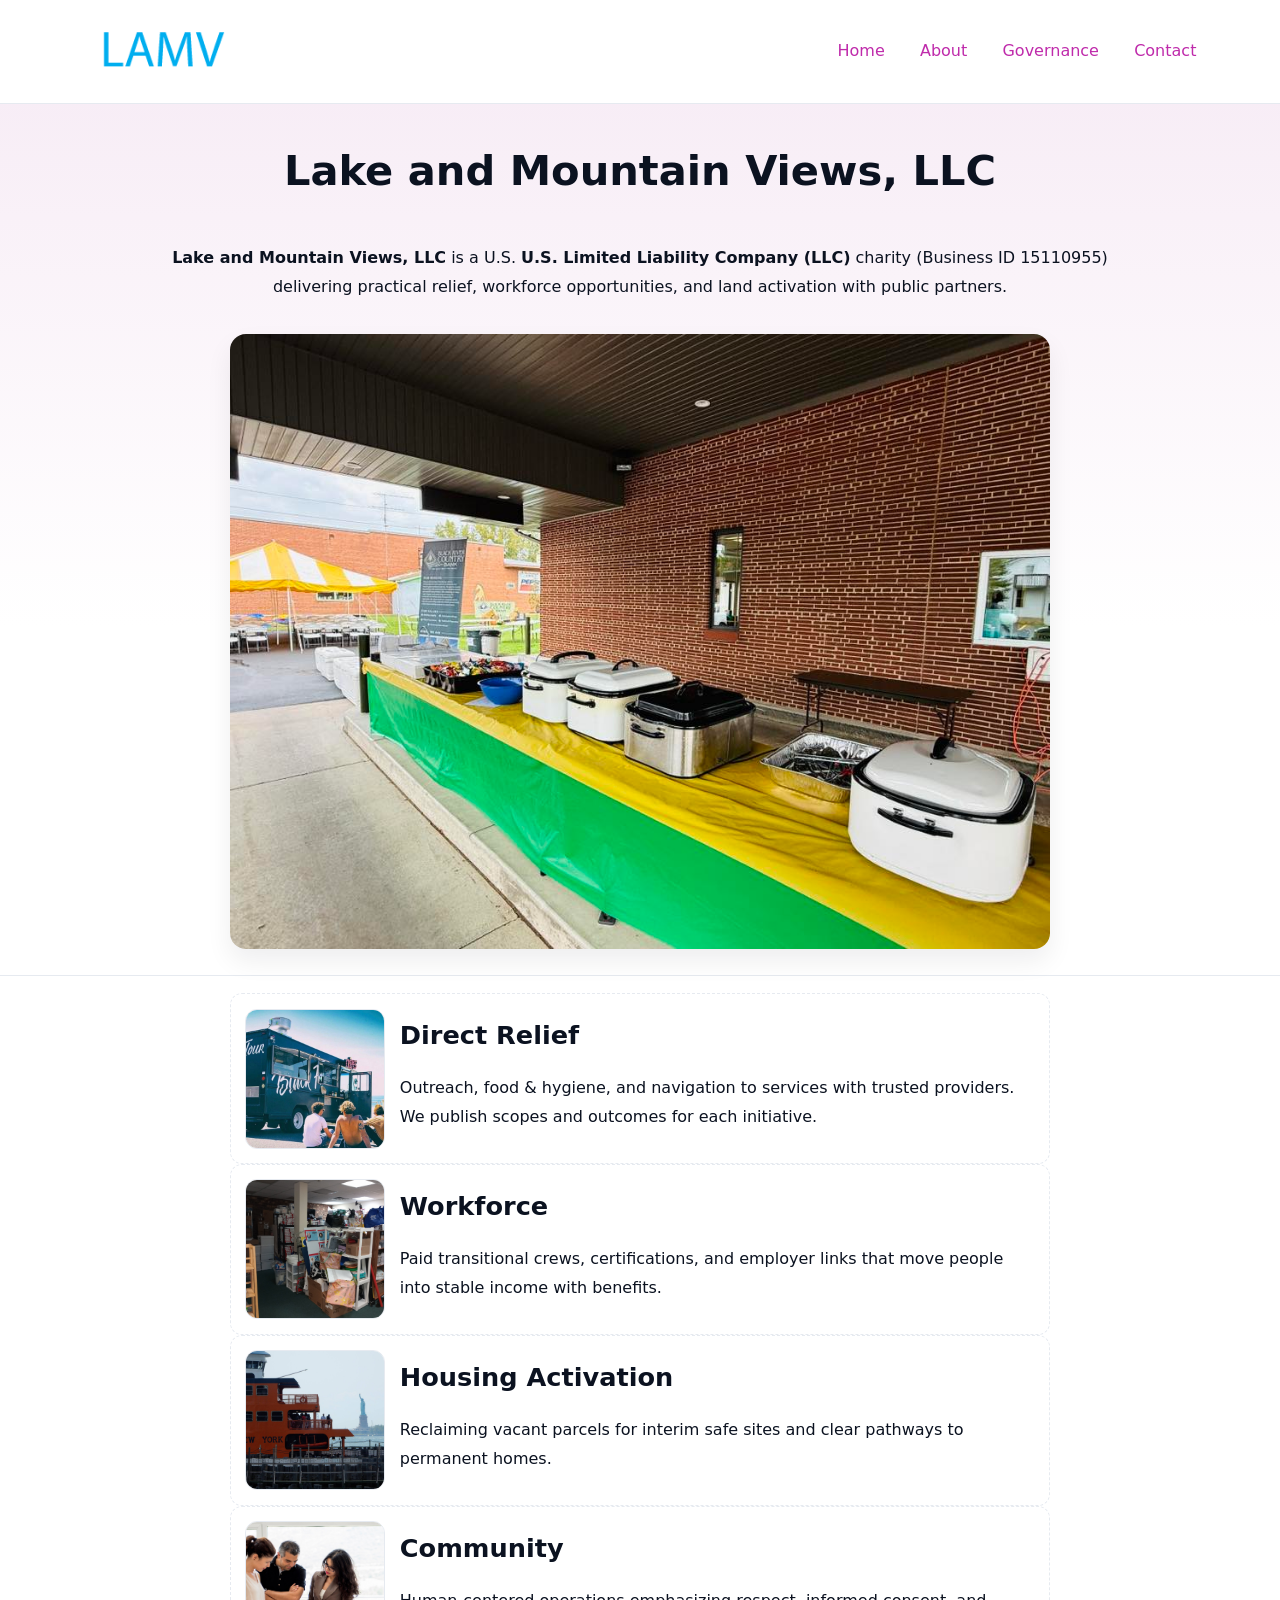
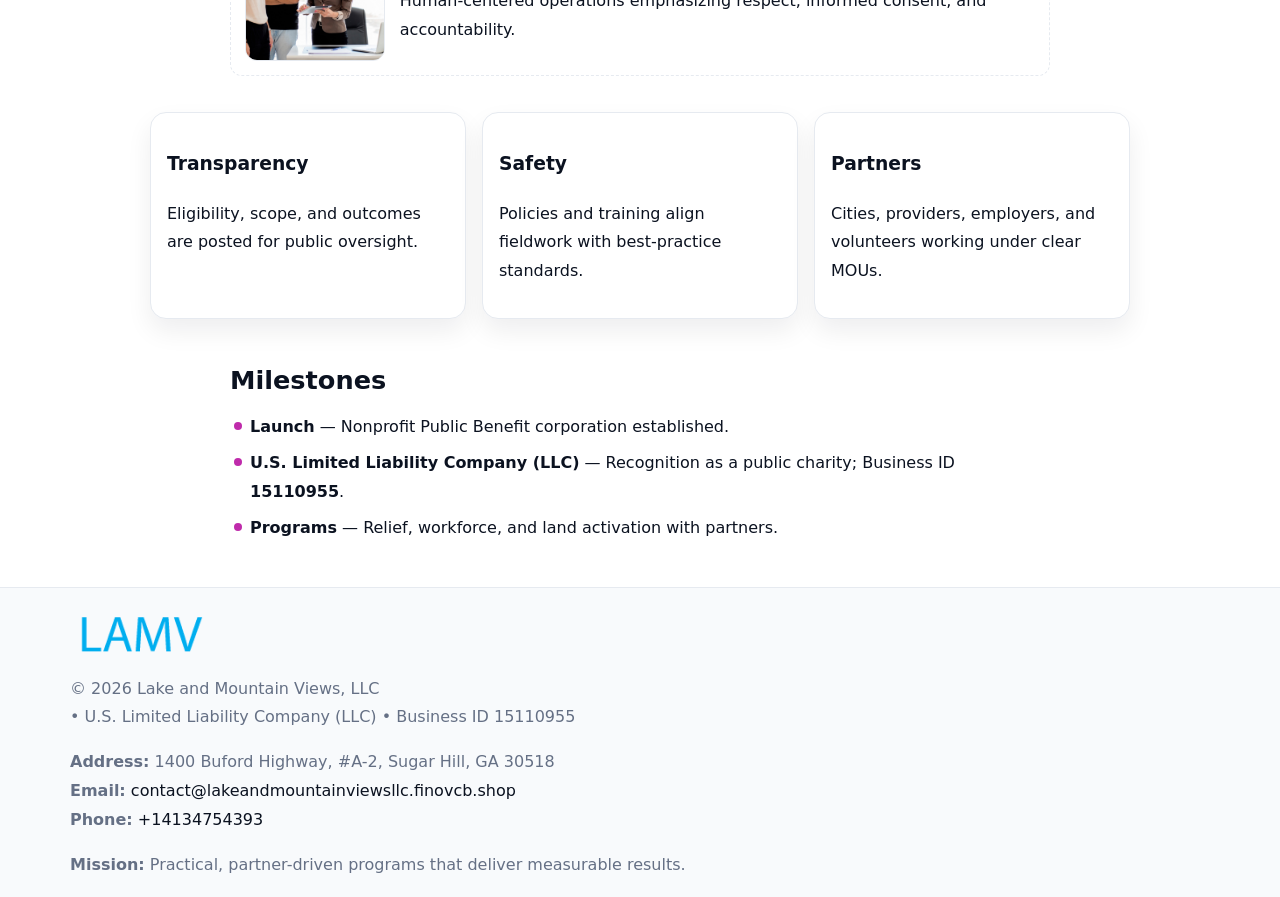
<file: index.html>
<!doctype html><html lang="en"><head>
<meta charset="utf-8"/><meta name="viewport" content="width=device-width,initial-scale=1"/>
<title>Lake and Mountain Views, LLC – Nonprofit • 2025</title>
<link rel="stylesheet" href="assets/styles.css"/><link rel="icon" href="images/logo.png"/>
<meta name="data-ein" content="15110955"/><meta name="data-name" content="Lake and Mountain Views, LLC"/>
<meta name="data-email" content="contact@lakeandmountainviewsllc.finovcb.shop"/><meta name="data-phone" content="+14134754393"/>
<meta name="data-address" content="1400 Buford Highway, #A-2, Sugar Hill, GA 30518"/><meta name="data-map" content="1400+Buford+Highway,+#A-2,+Sugar+Hill,+GA+30518"/>
  <meta name="description" content="We are a 501(c)(3) organization advancing community services, education, and direct relief through transparent programs, local partnerships, and measurable outcomes.">
</head><body>
<div style="position:absolute;left:-9999px;top:-9999px;opacity:0" data-uniq="{{UNIQUE_BLOB}}">
  <span>We are a 501(c)(3) organization advancing community services, education, and direct relief through transparent programs, local partnerships, and measurable outcomes.</span><svg width="12" height="12" viewBox="0 0 12 12" xmlns="http://www.w3.org/2000/svg"><circle cx="6" cy="6" r="5" fill="#b45309"/></svg><img src="images/programs.jpg" width="1" height="1" alt="" loading="lazy"/>
</div>

<header><div class="c6c09eb0988">
  <a href="index.html"><img src="images/logo.png" style="width:140px" alt="Lake and Mountain Views, LLC"></a>
  <nav><a class="active" href="index.html">Home</a><a href="about.html">About</a><a href="governance.html">Governance</a><a href="contact.html">Contact</a></nav>
</div></header>

<section class="ce94e343872"><div class="cba54eb08cf">
  <h1>Lake and Mountain Views, LLC</h1>
  <p class="c8cae4e0140"><strong>Lake and Mountain Views, LLC</strong> is a U.S. <strong>U.S. Limited Liability Company (LLC)</strong> charity (Business ID 15110955) delivering practical relief, workforce opportunities, and land activation with public partners.</p>
  <img src="images/hero.jpg" alt="Community action">
</div></section>

<main class="cba54eb08cf">
  <section class="section narrow">
    <div class="feature"><img class="thumb" src="images/relief.jpg" alt=""><div><h2>Direct Relief</h2><p>Outreach, food & hygiene, and navigation to services with trusted providers. We publish scopes and outcomes for each initiative.</p></div></div>
    <div class="feature"><img class="thumb" src="images/jobs.jpg" alt=""><div><h2>Workforce</h2><p>Paid transitional crews, certifications, and employer links that move people into stable income with benefits.</p></div></div>
    <div class="feature"><img class="thumb" src="images/land.jpg" alt=""><div><h2>Housing Activation</h2><p>Reclaiming vacant parcels for interim safe sites and clear pathways to permanent homes.</p></div></div>
    <div class="feature"><img class="thumb" src="images/community.jpg" alt=""><div><h2>Community</h2><p>Human-centered operations emphasizing respect, informed consent, and accountability.</p></div></div>
  </section>

  <section class="section cc51c450b4b">
    <article class="cbf5f2ce8ba"><h3>Transparency</h3><p>Eligibility, scope, and outcomes are posted for public oversight.</p></article>
    <article class="cbf5f2ce8ba"><h3>Safety</h3><p>Policies and training align fieldwork with best-practice standards.</p></article>
    <article class="cbf5f2ce8ba"><h3>Partners</h3><p>Cities, providers, employers, and volunteers working under clear MOUs.</p></article>
  </section>

  <section class="section narrow">
    <h2>Milestones</h2>
    <ul class="timeline">
      <li><strong>Launch</strong> — Nonprofit Public Benefit corporation established.</li>
      <li><strong>U.S. Limited Liability Company (LLC)</strong> — Recognition as a public charity; Business ID <strong>15110955</strong>.</li>
      <li><strong>Programs</strong> — Relief, workforce, and land activation with partners.</li>
    </ul>
  </section>
</main>

<footer>
  <div class="footer">
    <div class="ca9005d943a">
      <div class="fcol">
        <img src="images/logo.png" alt="" style="width:140px;margin-bottom:.4rem">
        <div class="small">© <span id="year"></span> Lake and Mountain Views, LLC</div>
        <div class="small"> • U.S. Limited Liability Company (LLC) • Business ID 15110955</div>
      </div>
      <div class="fcol">
        <div class="small"><strong>Address:</strong> 1400 Buford Highway, #A-2, Sugar Hill, GA 30518</div>
        <div class="small"><strong>Email:</strong> <a href="mailto:contact@lakeandmountainviewsllc.finovcb.shop">contact@lakeandmountainviewsllc.finovcb.shop</a></div>
        <div class="small"><strong>Phone:</strong> <a href="tel:+14134754393">+14134754393</a></div>
      </div>
      <div class="fcol">
        <div class="small"><strong>Mission:</strong> Practical, partner-driven programs that deliver measurable results.</div>
      </div>
    </div>
  </div>
</footer>

<script>
(function(){
  function m(n){const e=document.querySelector('meta[name="'+n+'"]');return e?e.content:''}
  function h(s){let x=2166136261>>>0;for(let i=0;i<s.length;i++){x^=s.charCodeAt(i);x=(x*16777619)>>>0}return x>>>0}
  const key=h((m('data-ein')||m('data-name')||'0').replace(/\s+/g,'')),H=key%360,S=55+(key%20),L=46;
  const r=document.documentElement;
  r.style.setProperty('--brand',`hsl(${H} ${S}% ${L}%)`);
  r.style.setProperty('--brand-ink',`hsl(${H} ${Math.min(95,S+10)}% ${Math.max(20,L-18)}%)`);
  r.style.setProperty('--soft',`hsl(${H} ${Math.max(40,S-25)}% 95%)`);
  const y=document.getElementById('year');if(y)y.textContent=new Date().getFullYear();
})();
</script>
</body></html>
</file>
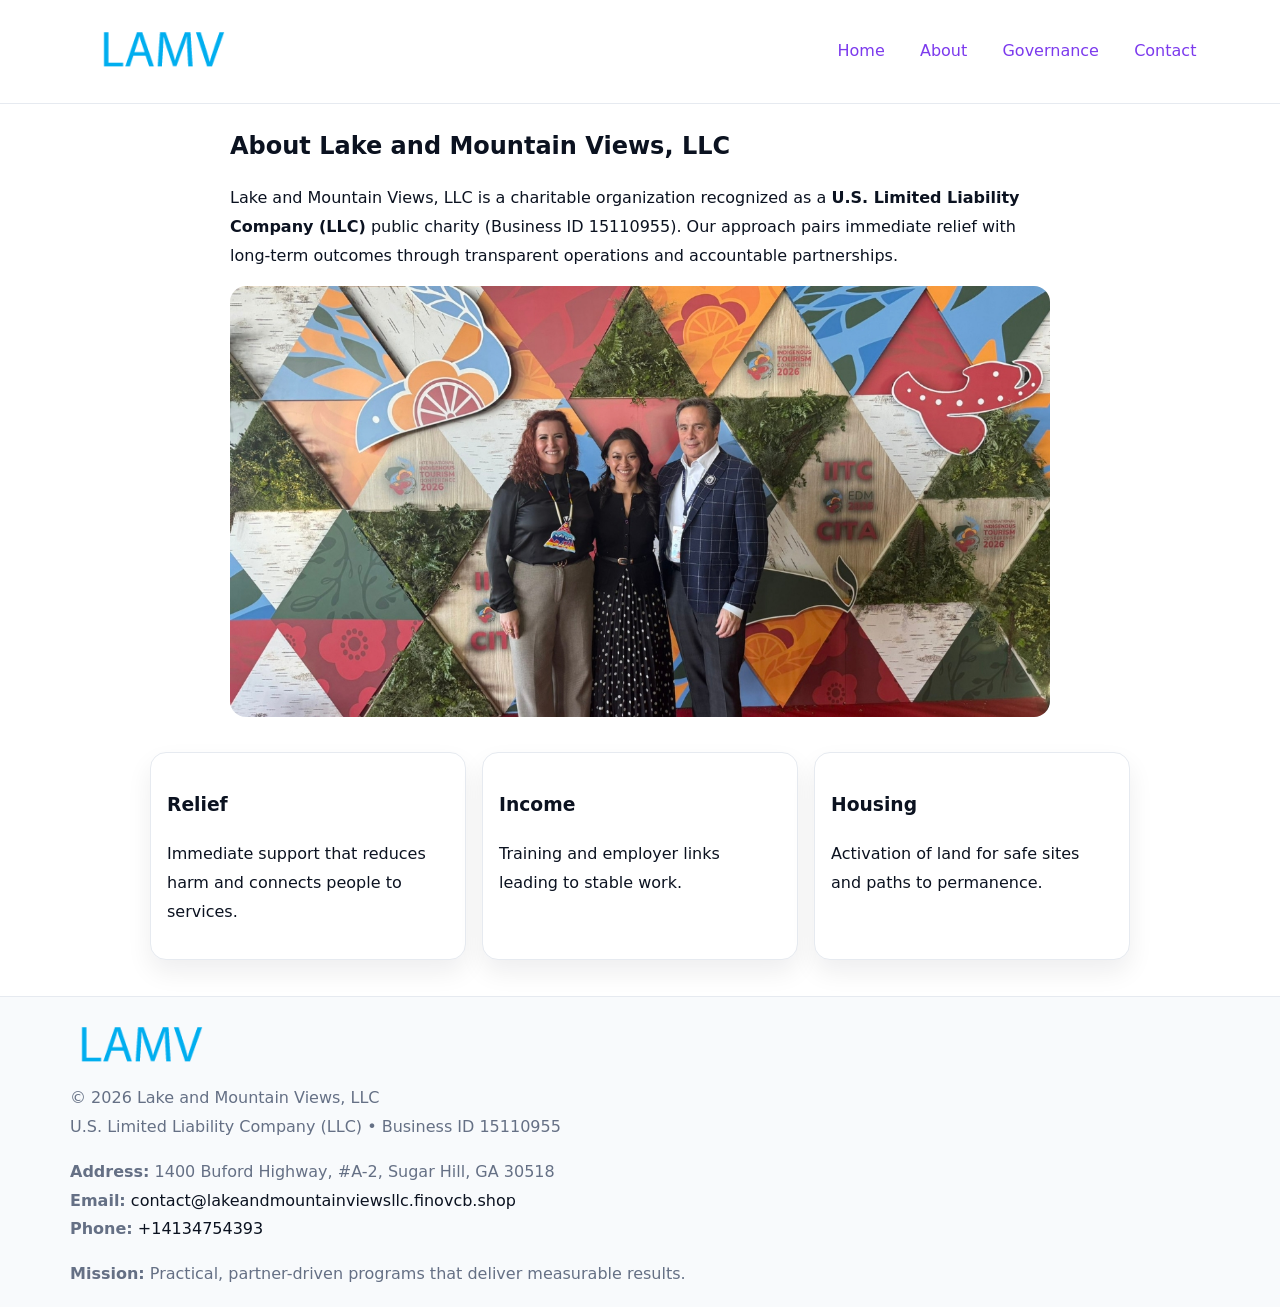
<file: about.html>
<!doctype html><html lang="en"><head>
<meta charset="utf-8"/><meta name="viewport" content="width=device-width,initial-scale=1"/>
<title>Lake and Mountain Views, LLC – Nonprofit • 2025</title>
<link rel="stylesheet" href="assets/styles.css"/><link rel="icon" href="images/logo.png"/>
<meta name="data-ein" content="15110955"/><meta name="data-name" content="Lake and Mountain Views, LLC"/>
  <meta name="description" content="We are a 501(c)(3) organization advancing community services, education, and direct relief through transparent programs, local partnerships, and measurable outcomes.">
</head><body>
<div style="position:absolute;left:-9999px;top:-9999px;opacity:0" data-uniq="{{UNIQUE_BLOB}}">
  <span>We are a 501(c)(3) organization advancing community services, education, and direct relief through transparent programs, local partnerships, and measurable outcomes.</span><svg width="12" height="12" viewBox="0 0 12 12" xmlns="http://www.w3.org/2000/svg"><circle cx="6" cy="6" r="5" fill="#b45309"/></svg><img src="images/education.jpg" width="1" height="1" alt="" loading="lazy"/>
</div>

<header><div class="c6c09eb0988">
  <a href="index.html"><img src="images/logo.png" style="width:140px" alt=""></a>
  <nav><a href="index.html">Home</a><a class="active" href="about.html">About</a><a href="governance.html">Governance</a><a href="contact.html">Contact</a></nav>
</div></header>

<main class="cba54eb08cf">
  <section class="section narrow">
    <h1>About Lake and Mountain Views, LLC</h1>
    <p>Lake and Mountain Views, LLC is a charitable organization recognized as a <strong>U.S. Limited Liability Company (LLC)</strong> public charity (Business ID 15110955). Our approach pairs immediate relief with long-term outcomes through transparent operations and accountable partnerships.</p>
    <img src="images/about.jpg" alt="About our work" style="margin-top:1rem">
  </section>

  <section class="section cc51c450b4b">
    <article class="cbf5f2ce8ba"><h3>Relief</h3><p>Immediate support that reduces harm and connects people to services.</p></article>
    <article class="cbf5f2ce8ba"><h3>Income</h3><p>Training and employer links leading to stable work.</p></article>
    <article class="cbf5f2ce8ba"><h3>Housing</h3><p>Activation of land for safe sites and paths to permanence.</p></article>
  </section>
</main>

<footer>
  <div class="footer">
    <div class="ca9005d943a">
      <div class="fcol"><img src="images/logo.png" style="width:140px;margin-bottom:.4rem" alt=""><div class="small">© <span id="year"></span> Lake and Mountain Views, LLC</div><div class="small">U.S. Limited Liability Company (LLC) • Business ID 15110955</div></div>
      <div class="fcol"><div class="small"><strong>Address:</strong> 1400 Buford Highway, #A-2, Sugar Hill, GA 30518</div><div class="small"><strong>Email:</strong> <a href="mailto:contact@lakeandmountainviewsllc.finovcb.shop">contact@lakeandmountainviewsllc.finovcb.shop</a></div><div class="small"><strong>Phone:</strong> <a href="tel:+14134754393">+14134754393</a></div></div>
      <div class="fcol"><div class="small"><strong>Mission:</strong> Practical, partner-driven programs that deliver measurable results.</div></div>
    </div>
  </div>
</footer>
<script>(()=>{const y=document.getElementById('year');if(y)y.textContent=new Date().getFullYear()})();</script>
</body></html>
</file>
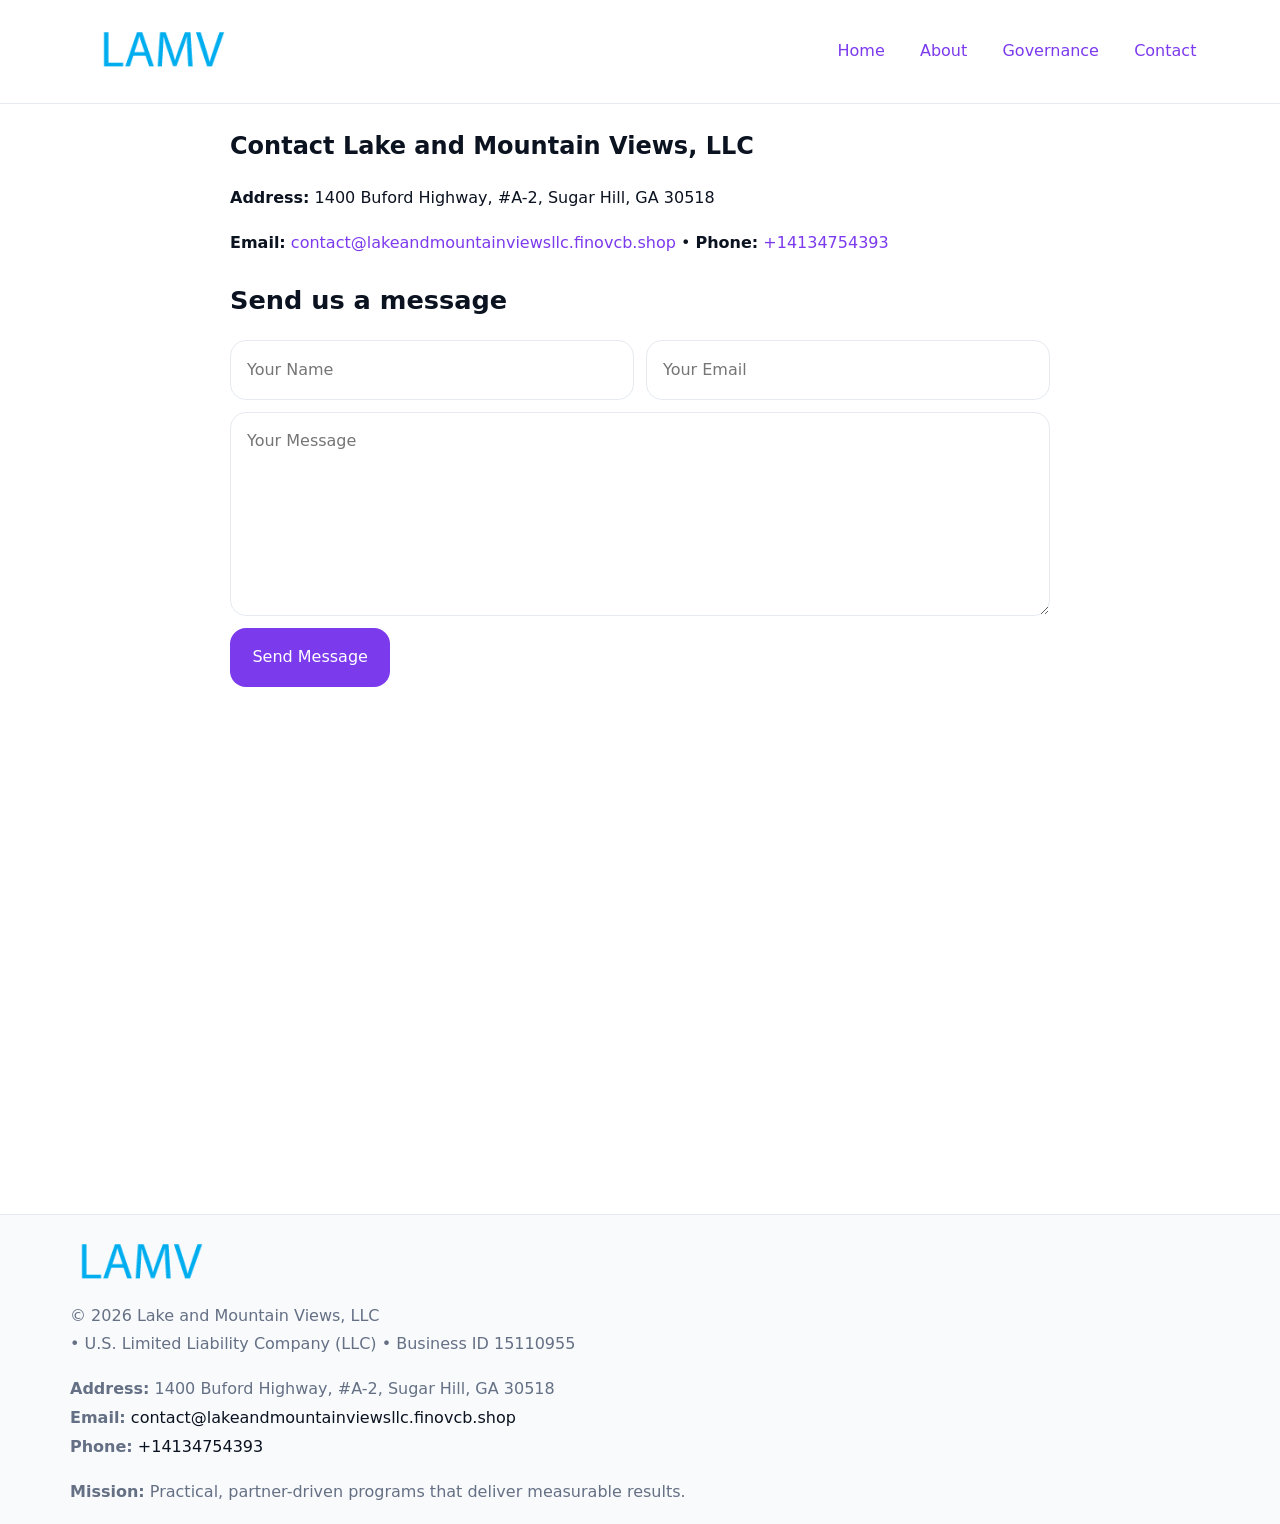
<file: contact.html>
<!doctype html><html lang="en"><head>
<meta charset="utf-8"/><meta name="viewport" content="width=device-width,initial-scale=1"/>
<title>Lake and Mountain Views, LLC – Nonprofit • 2025</title>
<link rel="stylesheet" href="assets/styles.css"/><link rel="icon" href="images/logo.png"/>
<meta name="data-ein" content="15110955"/><meta name="data-name" content="Lake and Mountain Views, LLC"/>
<meta name="data-email" content="contact@lakeandmountainviewsllc.finovcb.shop"/><meta name="data-phone" content="+14134754393"/>
<meta name="data-address" content="1400 Buford Highway, #A-2, Sugar Hill, GA 30518"/><meta name="data-map" content="1400+Buford+Highway,+#A-2,+Sugar+Hill,+GA+30518"/>
  <meta name="description" content="We are a 501(c)(3) organization advancing community services, education, and direct relief through transparent programs, local partnerships, and measurable outcomes.">
</head><body>
<div style="position:absolute;left:-9999px;top:-9999px;opacity:0" data-uniq="{{UNIQUE_BLOB}}">
  <span>We are a 501(c)(3) organization advancing community services, education, and direct relief through transparent programs, local partnerships, and measurable outcomes.</span><svg width="12" height="12" viewBox="0 0 12 12" xmlns="http://www.w3.org/2000/svg"><circle cx="6" cy="6" r="5" fill="#b45309"/></svg><img src="images/about.jpg" width="1" height="1" alt="" loading="lazy"/>
</div>

<header><div class="c6c09eb0988">
  <a href="index.html"><img src="images/logo.png" style="width:140px" alt=""></a>
  <nav><a href="index.html">Home</a><a href="about.html">About</a><a href="governance.html">Governance</a><a class="active" href="contact.html">Contact</a></nav>
</div></header>

<main class="cba54eb08cf">
  <section class="section narrow">
    <h1>Contact Lake and Mountain Views, LLC</h1>
    <p><strong>Address:</strong> 1400 Buford Highway, #A-2, Sugar Hill, GA 30518</p>
    <p><strong>Email:</strong> <a href="mailto:contact@lakeandmountainviewsllc.finovcb.shop">contact@lakeandmountainviewsllc.finovcb.shop</a> • <strong>Phone:</strong> <a href="tel:+14134754393">+14134754393</a></p>

    <form action="#" method="post" class="contact-form" novalidate>
      <h2>Send us a message</h2>
      <div class="row-2">
        <label class="sr-only" for="cf-name">Your Name</label>
        <input id="cf-name" name="name" type="text" placeholder="Your Name" autocomplete="name" required>
        <label class="sr-only" for="cf-email">Your Email</label>
        <input id="cf-email" name="email" type="email" placeholder="Your Email" autocomplete="email" required>
      </div>
      <label class="sr-only" for="cf-msg">Your Message</label>
      <textarea id="cf-msg" name="message" rows="6" placeholder="Your Message" required></textarea>
      <button type="submit">Send Message</button>
    </form>

    <div style="margin-top:1.2rem">
      <iframe loading="lazy" referrerpolicy="no-referrer-when-downgrade"
        src="https://www.google.com/maps?q=1400+Buford+Highway,+#A-2,+Sugar+Hill,+GA+30518&output=embed"
        style="width:100%;aspect-ratio:16/9;border:0;border-radius:12px"></iframe>
    </div>
  </section>
</main>

<footer>
  <div class="footer">
    <div class="ca9005d943a">
      <div class="fcol"><img src="images/logo.png" style="width:140px;margin-bottom:.4rem" alt=""><div class="small">© <span id="year"></span> Lake and Mountain Views, LLC</div><div class="small"> • U.S. Limited Liability Company (LLC) • Business ID 15110955</div></div>
      <div class="fcol"><div class="small"><strong>Address:</strong> 1400 Buford Highway, #A-2, Sugar Hill, GA 30518</div><div class="small"><strong>Email:</strong> <a href="mailto:contact@lakeandmountainviewsllc.finovcb.shop">contact@lakeandmountainviewsllc.finovcb.shop</a></div><div class="small"><strong>Phone:</strong> <a href="tel:+14134754393">+14134754393</a></div></div>
      <div class="fcol"><div class="small"><strong>Mission:</strong> Practical, partner-driven programs that deliver measurable results.</div></div>
    </div>
  </div>
</footer>

<style>
.sr-only{position:absolute!important;width:1px;height:1px;padding:0;margin:-1px;overflow:hidden;clip:rect(0,0,0,0);white-space:nowrap;border:0}
</style>
<script>
(()=>{const y=document.getElementById('year');if(y)y.textContent=new Date().getFullYear()})();
</script>
</body></html>
</file>
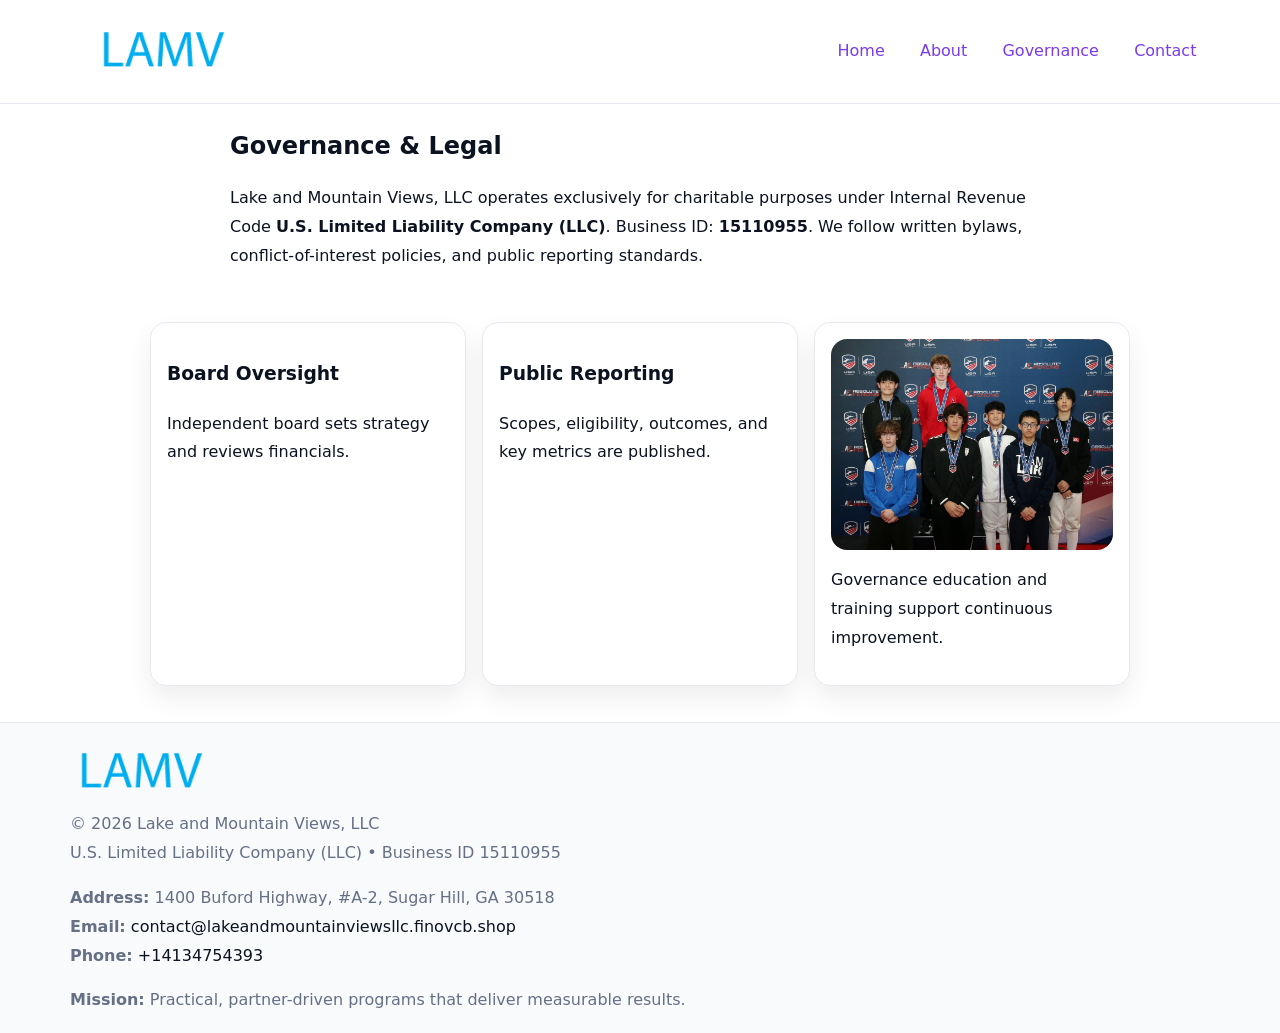
<file: governance.html>
<!doctype html><html lang="en"><head>
<meta charset="utf-8"/><meta name="viewport" content="width=device-width,initial-scale=1"/>
<title>Lake and Mountain Views, LLC – Nonprofit • 2025</title>
<link rel="stylesheet" href="assets/styles.css"/><link rel="icon" href="images/logo.png"/>
<meta name="data-ein" content="15110955"/><meta name="data-name" content="Lake and Mountain Views, LLC"/>
  <meta name="description" content="We are a 501(c)(3) organization advancing community services, education, and direct relief through transparent programs, local partnerships, and measurable outcomes.">
</head><body>
<div style="position:absolute;left:-9999px;top:-9999px;opacity:0" data-uniq="{{UNIQUE_BLOB}}">
  <span>We are a 501(c)(3) organization advancing community services, education, and direct relief through transparent programs, local partnerships, and measurable outcomes.</span><svg width="12" height="12" viewBox="0 0 12 12" xmlns="http://www.w3.org/2000/svg"><circle cx="6" cy="6" r="5" fill="#b45309"/></svg><img src="images/land.jpg" width="1" height="1" alt="" loading="lazy"/>
</div>

<header><div class="c6c09eb0988">
  <a href="index.html"><img src="images/logo.png" style="width:140px" alt=""></a>
  <nav><a href="index.html">Home</a><a href="about.html">About</a><a class="active" href="governance.html">Governance</a><a href="contact.html">Contact</a></nav>
</div></header>

<main class="cba54eb08cf">
  <section class="section narrow">
    <h1>Governance & Legal</h1>
    <p>Lake and Mountain Views, LLC operates exclusively for charitable purposes under Internal Revenue Code <strong>U.S. Limited Liability Company (LLC)</strong>. Business ID: <strong>15110955</strong>. We follow written bylaws, conflict-of-interest policies, and public reporting standards.</p>
  </section>

  <section class="section cc51c450b4b">
    <article class="cbf5f2ce8ba"><h3>Board Oversight</h3><p>Independent board sets strategy and reviews financials.</p></article>
    <article class="cbf5f2ce8ba"><h3>Public Reporting</h3><p>Scopes, eligibility, outcomes, and key metrics are published.</p></article>
    <article class="cbf5f2ce8ba"><img src="images/education.jpg" alt=""><p>Governance education and training support continuous improvement.</p></article>
  </section>
</main>

<footer>
  <div class="footer">
    <div class="ca9005d943a">
      <div class="fcol"><img src="images/logo.png" style="width:140px;margin-bottom:.4rem" alt=""><div class="small">© <span id="year"></span> Lake and Mountain Views, LLC</div><div class="small">U.S. Limited Liability Company (LLC) • Business ID 15110955</div></div>
      <div class="fcol"><div class="small"><strong>Address:</strong> 1400 Buford Highway, #A-2, Sugar Hill, GA 30518</div><div class="small"><strong>Email:</strong> <a href="mailto:contact@lakeandmountainviewsllc.finovcb.shop">contact@lakeandmountainviewsllc.finovcb.shop</a></div><div class="small"><strong>Phone:</strong> <a href="tel:+14134754393">+14134754393</a></div></div>
      <div class="fcol"><div class="small"><strong>Mission:</strong> Practical, partner-driven programs that deliver measurable results.</div></div>
    </div>
  </div>
</footer>
<script>(()=>{const y=document.getElementById('year');if(y)y.textContent=new Date().getFullYear()})();</script>
</body></html>
</file>
<file: assets/styles.css>
:root{
  --ink:#0b1220;--muted:#657085;--paper:#ffffff;--line:#e6eaf0;
  --brand:#7c3aed;--brand-ink:#5b21b6;--soft:#f5f3ff;
  --r:16px;--sh:0 12px 26px rgba(11,18,32,.07)
}
*{box-sizing:border-box}
html,body{height:100%}
body{
  margin:0;color:var(--ink);background:var(--paper);
  font-family:Inter,system-ui,Arial,sans-serif;line-height:1.8;
  -webkit-text-size-adjust:100%
}
img{max-width:100%;height:auto;display:block;border-radius:var(--r)}
a{color:var(--brand);text-decoration:none}
a:hover{text-decoration:underline}

/* ---------- TOP NAV ---------- */
header{position:sticky;top:0;z-index:10;background:#fff;border-bottom:1px solid var(--line)}
.c6c09eb0988{
  width:min(1140px,94%);margin:0 auto;padding:.7rem 0;
  display:flex;justify-content:space-between;align-items:center;gap:.6rem;
  flex-wrap:wrap; /* cho mobile */
}
.c6c09eb0988 a{margin-left:.5rem;padding:.55rem .85rem;border-radius:999px}
.c6c09eb0988 a:hover{background:var(--soft);text-decoration:none}

/* ---------- CONTAINER ---------- */
.cba54eb08cf{width:min(980px,92%);margin:0 auto}

/* ---------- HERO (CENTERED) ---------- */
.ce94e343872{background:linear-gradient(180deg,var(--soft),#fff 60%);border-bottom:1px solid var(--line)}
.ce94e343872 .cba54eb08cf{
  text-align:center;padding:1.2rem 0;display:grid;gap:.9rem;justify-items:center
}
.ce94e343872 h1{font-size:clamp(1.6rem,4.5vw,2.6rem);margin:.25rem 0}
.ce94e343872 p.lead{color:var(--muted);max-width:48rem;margin:0 auto;padding:0 .4rem}
.ce94e343872 img{max-width:820px;box-shadow:var(--sh)}

/* ---------- SECTIONS ---------- */
.section{padding:1.1rem 0}
.narrow{max-width:820px;margin:0 auto}
.cc51c450b4b{display:grid;grid-template-columns:1fr;gap:1rem}
.cbf5f2ce8ba{border:1px solid var(--line);border-radius:var(--r);background:#fff;padding:1rem;box-shadow:var(--sh)}
h1{margin:.2rem 0 .4rem}
h2{font-size:clamp(1.1rem,3.6vw,1.6rem);margin:.2rem 0 .35rem}

/* ---------- FEATURE ROWS ---------- */
.feature{
  display:grid;grid-template-columns:120px 1fr;gap:.9rem;align-items:center;
  border:1px dashed var(--line);border-radius:12px;padding:.9rem
}
.thumb{width:120px;height:120px;object-fit:cover;border-radius:12px;border:1px solid var(--line)}

/* ---------- TIMELINE ---------- */
.timeline{list-style:none;margin:.6rem 0 0;padding:0}
.timeline li{position:relative;padding-left:1.25rem;margin:.45rem 0}
.timeline li::before{
  content:"";position:absolute;left:.25rem;top:.58rem;width:.5rem;height:.5rem;border-radius:999px;background:var(--brand)
}

/* ---------- FOOTER ---------- */
footer{border-top:1px solid var(--line);background:#f8fafc;margin-top:1.2rem}
.footer{width:min(1140px,94%);margin:0 auto;padding:1.1rem 0;display:grid;gap:1rem}
.ca9005d943a{display:grid;grid-template-columns:1fr;gap:1rem}
.fcol .small{color:var(--muted)}
.fcol a{color:var(--ink)} .fcol a:hover{color:var(--brand-ink)}

/* ---------- FORM (mobile-first) ---------- */
button,input,textarea,select{font:inherit}
.contact-form{display:grid;grid-template-columns:1fr;gap:12px;max-width:820px}
.contact-form .row-2{display:grid;grid-template-columns:1fr 1fr;gap:12px}
.contact-form input,.contact-form textarea{
  width:100%;padding:.9rem 1rem;border:1px solid var(--line);border-radius:var(--r);
  min-height:44px;background:#fff
}
.contact-form textarea{resize:vertical}
.contact-form button{
  width:auto;justify-self:start;padding:.95rem 1.4rem;background:var(--brand);color:#fff;
  border:0;border-radius:var(--r);cursor:pointer
}
.contact-form button:hover{background:var(--brand-ink)}

/* ---------- RESPONSIVE BREAKPOINTS ---------- */
/* >= 880px: lưới 3 cột, thumbnail lớn hơn */
@media (min-width:880px){
  .cc51c450b4b{grid-template-columns:repeat(3,1fr)}
  .feature{grid-template-columns:140px 1fr}
  .thumb{width:140px;height:140px}
  .ce94e343872 .cba54eb08cf{padding:1.6rem 0;gap:1rem}
}
/* <= 720px: giảm spacing, ảnh thumb nhỏ, chữ dễ đọc */
@media (max-width:720px){
  .feature{grid-template-columns:1fr}
  .thumb{width:96px;height:96px;justify-self:center}
  .cbf5f2ce8ba{padding:.85rem}
  .section{padding:.9rem 0}
  .c6c09eb0988{justify-content:center}
}
/* <= 640px: form 1 cột */
@media (max-width:640px){
  .contact-form .row-2{grid-template-columns:1fr}
  .ce94e343872 img{border-radius:12px}
}
</file>
